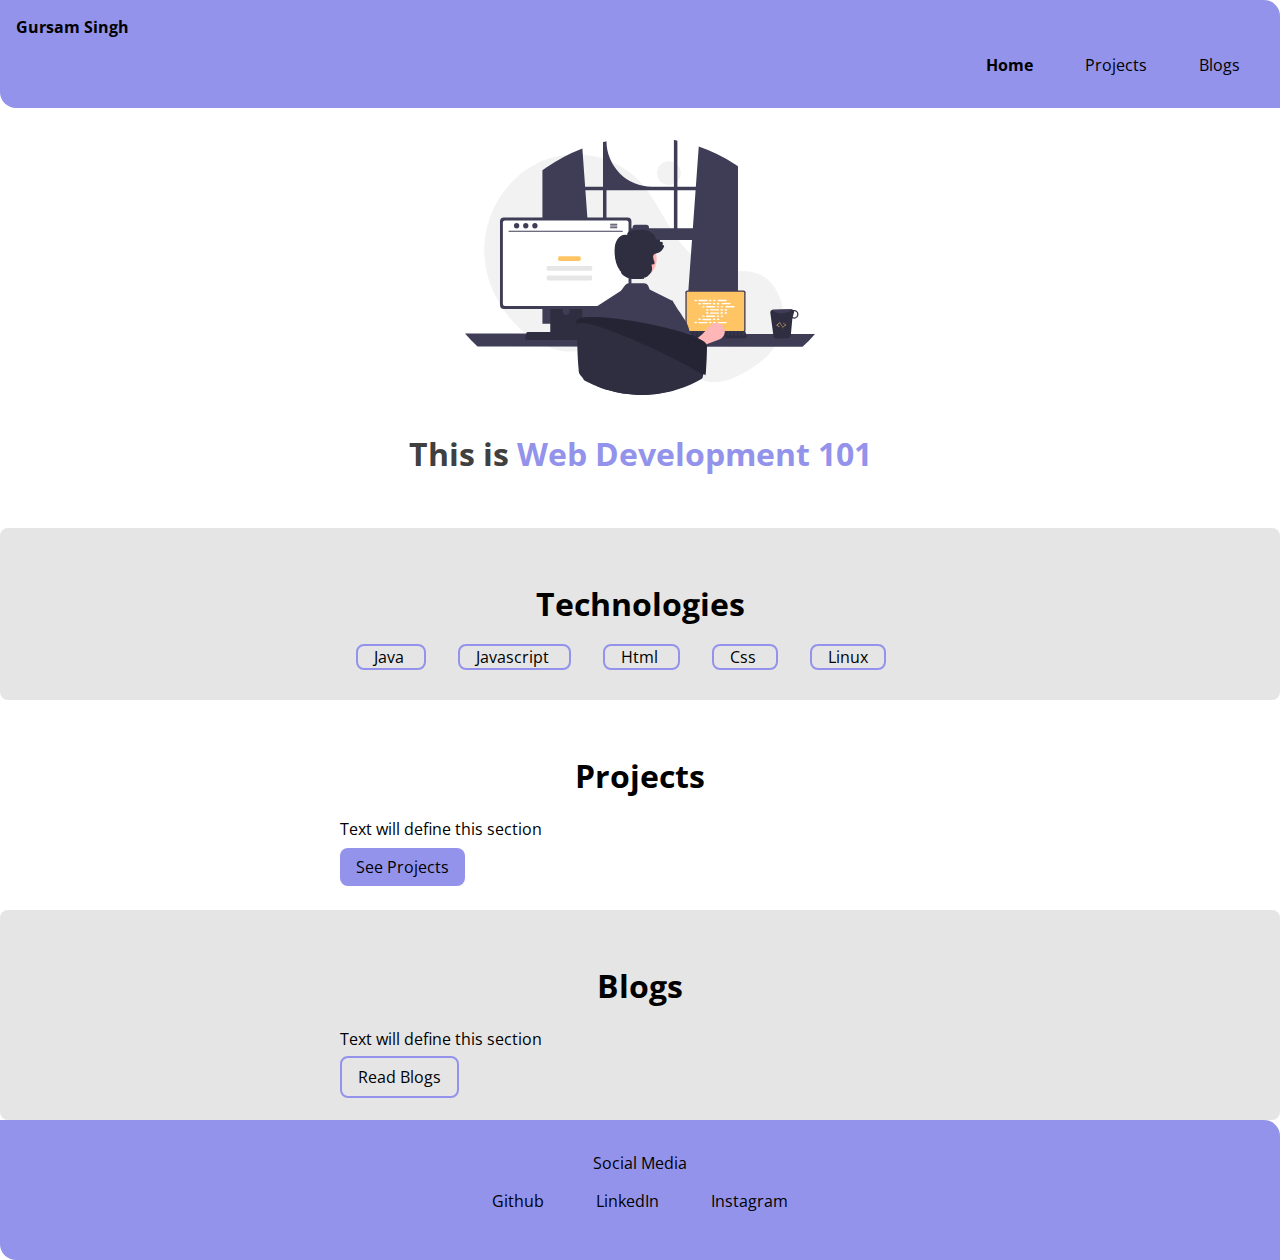
<file: index.html>
<!DOCTYPE html>
<html lang="en">
<head>
    <meta charset="UTF-8">
    <meta http-equiv="X-UA-Compatible" content="IE=edge">
    <meta name="viewport" content="width=device-width, initial-scale=1.0">
    <title>home page | Gursam Portfolio</title>
    <link rel="stylesheet" href="styles.css">
</head>
<body>
    <nav class="navigation container">
        <div class="nav-brand">Gursam Singh</div>
        <ul class="list-non-bullet nav-pills">
            <li class="list-item-inline">
                <a class="link link-active" href="/">Home</a>
            </li>

            <li class="list-item-inline">
                <a class="link" href="/projects.html">Projects</a>
            </li>

            <li class="list-item-inline">
                <a class="link" href="/blogs.html">Blogs</a>
            </li>

        </ul>
    </nav>

    <header class="header">
        <img class="header-image" src="/images/programming.svg" />
        <h1 class="header-heading">This is <span class="header-heading-inverted">Web Development 101</span></h1>

    </header>

    <section class="section section-background">
        <div class="container container-center">
            <h1>Technologies</h1>
                <li class="tech">
                    Java
                </li>
    
                <li class="tech">
                    Javascript
                </li>
    
                <li class="tech">
                    Html
                </li>
    
                <li class="tech">
                     Css
                </li>
    
                <li class="tech">
                    Linux
                </li>
            
        </div>

    </section>

    <section class="section">
        <div class="container container-center">
            <h1>Projects</h1>
            <p>Text will define this section</p>
            <a class="link link-primary" href="/projects.html">See Projects</a>
        </div>

    </section>

    <section class="section section-background">
        <div class="container container-center">
            <h1>Blogs</h1>
            <p>Text will define this section</p>
            <a class="link link-secondary" href="/blogs.html">Read Blogs</a>
        </div>

    </section>

    <footer class="footer">
        <div class="footer-header"> Social Media</div>
        <ul class="social-links list-non-bullet">
            <li class="list-item-inline">
                <a class="link" href="https://github.com/gursamSingh">Github</a></li>
            <li class="list-item-inline">
                <a class="link" href="/">LinkedIn</a></li>
            <li class="list-item-inline">
                <a class="link" href="/">Instagram</a></li>
        </ul>
    </footer>

    
</body>
</html>
</file>
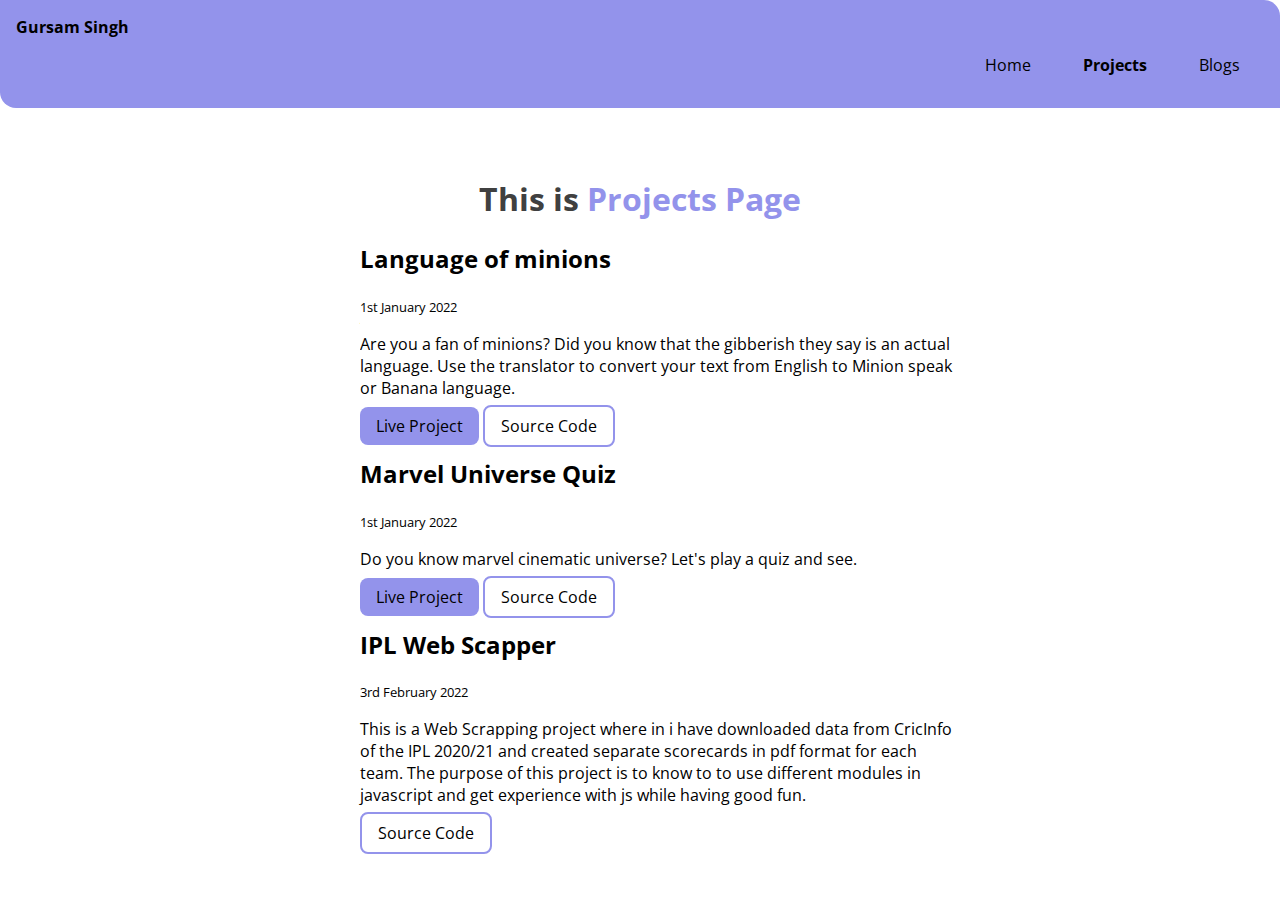
<file: projects.html>
<!DOCTYPE html>
<html lang="en">

<head>
    <meta charset="UTF-8">
    <meta http-equiv="X-UA-Compatible" content="IE=edge">
    <meta name="viewport" content="width=device-width, initial-scale=1.0">
    <title>Projects</title>
    <link rel="stylesheet" href="/styles.css">
</head>

<body>
    <nav class="navigation container">
        <div class="nav-brand">Gursam Singh</div>
        <ul class="list-non-bullet nav-pills">
            <li class="list-item-inline">
                <a class="link" href="/">Home</a>
            </li>

            <li class="list-item-inline">
                <a class="link link-active" href="/projects.html">Projects</a>
            </li>

            <li class="list-item-inline">
                <a class="link" href="/blogs.html">Blogs</a>
            </li>

        </ul>
    </nav>

    <header class="header">
        <h1 class="header-heading">This is <span class="header-heading-inverted">Projects Page</span></h1>

    <ul class="list-non-bullet">
        <li>
            <div class="container container-center">
                <h2>Language of minions</h2>
                <small>1st January 2022</small>
                <p>Are you a fan of minions? Did you know that the gibberish they say is an actual language. Use the translator to convert your text from English to Minion speak or Banana language.</p>

                <a class="link link-primary" href="https://language-banana.netlify.app">Live Project</a>
                <a class="link link-secondary" href="https://github.com/gursamSingh/banana-speak">Source Code</a>
            </div>
        </li>

        <li>
            <div class="container container-center">
                <h2>Marvel Universe Quiz</h2>
                <small>1st January 2022</small>
                <p>Do you know marvel cinematic universe? Let's play a quiz and see.</p>
                <a class="link link-primary" href="">Live Project</a>
                <a class="link link-secondary" href="">Source Code</a>
            </div>
        </li>

        <li>
            <div class="container container-center">
                <h2>IPL Web Scapper</h2>
                <small> 3rd February 2022</small>
                <p>This is a Web Scrapping project where in i have downloaded data from CricInfo of the IPL 2020/21 and created separate scorecards in pdf format for each team.
                    The purpose of this project is to know to to use different modules in javascript and get experience with js while having good fun.</p>

                <a class="link link-secondary" href="https://github.com/gursamSingh/CricInfo-Extractor">Source Code</a>
            </div>
        </li>

        
    </ul>

    </header>

</body>

</html>
</file>
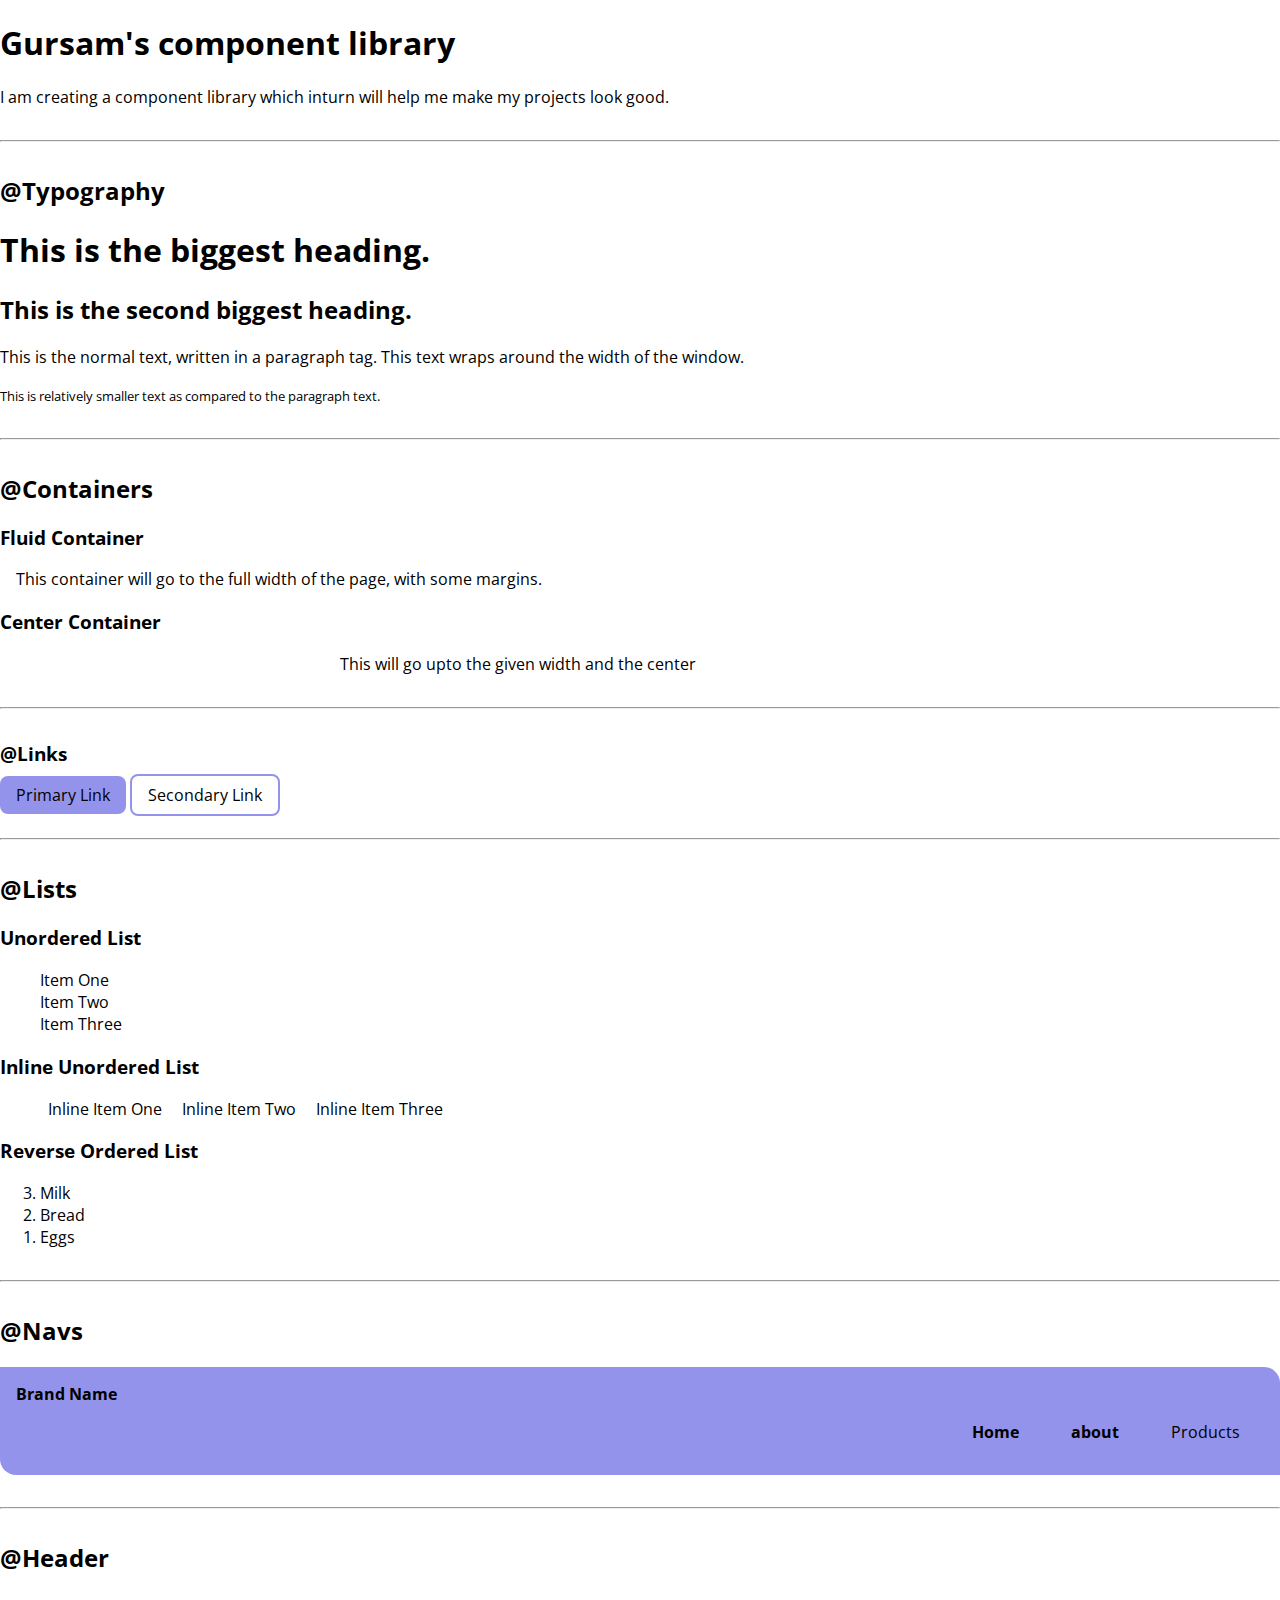
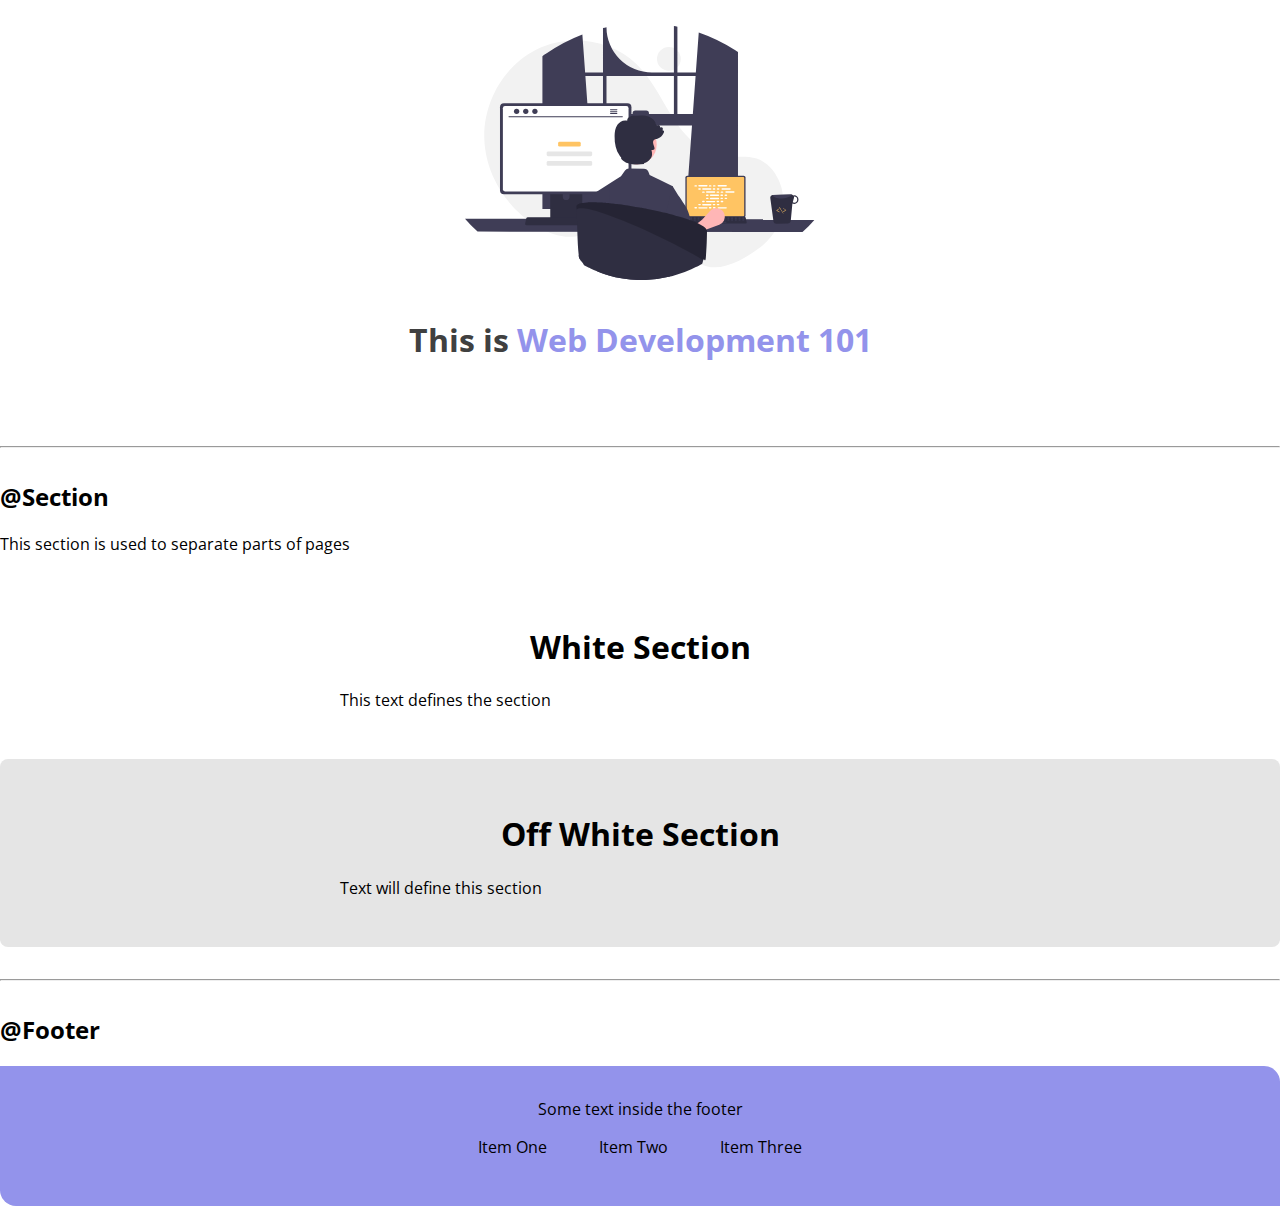
<file: lib/components.html>
<!DOCTYPE html>
<html lang="en">

<head>
    <meta charset="UTF-8">
    <meta http-equiv="X-UA-Compatible" content="IE=edge">
    <meta name="viewport" content="width=device-width, initial-scale=1.0">
    <title>Component Library</title>
    <link href="/styles.css" rel="stylesheet" />

</head>

<body>
    <h1>Gursam's component library</h1>
    <p>I am creating a component library which inturn will help me make my projects look good.</p>

    <hr>

    <h2>@Typography</h2>
    <h1>This is the biggest heading.</h1>
    <h2>This is the second biggest heading.</h2>
    <p>This is the normal text, written in a paragraph tag. This text wraps around the width of the window.</p>

    <Small>This is relatively smaller text as compared to the paragraph text.</Small>

    <hr>

    <h2>@Containers</h2>
    <h3>Fluid Container</h3>
    <div class="container">This container will go to the full width of the page, with some margins.</div>

    <h3>Center Container</h3>
    <div class="container container-center">This will go upto the given width and the center </div>

    <hr>

    <h3>@Links</h3>
    <a class="link link-primary" href="/">Primary Link</a>
    <a class="link link-secondary" href="/">Secondary Link</a>

    <hr>

    <h2>@Lists</h2>
    <h3>Unordered List</h3>

    <ul class="list-non-bullet">
        <li>Item One</li>
        <li>Item Two</li>
        <li>Item Three</li>
    </ul>

    <h3>Inline Unordered List</h3>

    <ul class="list-non-bullet">
        <li class="list-item-inline">Inline Item One</li>
        <li class="list-item-inline">Inline Item Two</li>
        <li class="list-item-inline">Inline Item Three</li>
    </ul>

    <h3>Reverse Ordered List</h3>
    <ol reversed>
        <li>Milk</li>
        <li>Bread</li>
        <li>Eggs</li>
    </ol>

    <hr>

    <h2>@Navs</h2>

    <nav class="navigation container">
        <div class="nav-brand">Brand Name</div>
        <ul class="list-non-bullet nav-pills">
            <li class="list-item-inline">
                <a class="link link-active" href="/">Home</a>
            </li>

            <li class="list-item-inline">
                <a class="link link-active" href="/">about</a>
            </li>

            <li class="list-item-inline">
                <a class="link" href="/">Products</a>
            </li>

        </ul>
    </nav>

    <hr>

    <h2>@Header</h2>

    <header class="header">
        <img class="header-image" src="/images/programming.svg" />
        <h1 class="header-heading">This is <span class="header-heading-inverted">Web Development 101</span></h1>

    </header>

    <hr>

    <h2>@Section</h2>
    <p>This section is used to separate parts of pages</p>
    <section class="section">
        <div class="container container-center">
            <h1>White Section</h1>
            <p>This text defines the section</p>
        </div>

    </section>

    <section class="section section-background">
        <div class="container container-center">
            <h1> Off White Section</h1>
            <p>Text will define this section</p>
        </div>

    </section>

    <hr>
    <h2>@Footer</h2>
    <footer class="footer">
        <div class="footer-header"> Some text inside the footer</div>
        <ul class="social-links list-non-bullet">
            <li class="list-item-inline">
                <a class="link" href="/">Item One</a></li>
            <li class="list-item-inline">
                <a class="link" href="/">Item Two</a></li>
            <li class="list-item-inline">
                <a class="link" href="/">Item Three</a></li>
        </ul>
    </footer>






</body>

</html>
̉
</file>
<file: styles.css>
@import url('https://fonts.googleapis.com/css2?family=Open+Sans:wght@300;400&display=swap');

:root{
    --primary-color: #9393eb;    ;
    --secondary-color: #404040;
    --bg-color: #e5e5e5;

}


body {
    font-family: 'Open Sans', sans-serif;
    margin: 0px;
}

hr{
    margin: 2rem 0rem;
}

.container{
    padding-left: 1rem;
    padding-right: 1rem;
}

.container-center{
    max-width: 600px;
    margin: auto;
}

.link{
    text-decoration: none;
    padding: 0.5rem 1rem;
}

.link-primary{
    background-color: var(--primary-color);
    border-radius: 0.5rem;
    color:black;
}

.link-secondary{
    color: black;
    border-radius: 0.5rem;
    border: 2px solid var(--primary-color);
}
.list-non-bullet{
    list-style: none;
}


.list-item-inline{
    display: inline;
    padding: 0rem 0.5rem;
}

.navigation{
    background-color: var(--primary-color);
    padding:1rem;
    border-bottom-left-radius:1rem ;
    border-top-right-radius:1rem ;
}


.navigation .nav-pills{
    text-align: right;
}

.navigation .nav-brand{
    font-weight: bold;
}

.navigation .link{
color: black;
text-align: right;
}

.navigation .link-active{
    font-weight: bold;
}

.header{
    padding: 2rem;
}

.header .header-image{
    max-width: 350px;
    display: block;
    margin: auto;
}

.header .header-heading{
    padding-top: 1rem;
    text-align: center;
    font-weight: bolder;
    color: var(--secondary-color);
}

.header .header-heading .header-heading-inverted{
    color: var(--primary-color);
}

.section{
    padding: 2rem;
}

.section h1 {
    text-align: center;
}

.section-background{
    background-color: var(--bg-color);
    border-radius: 0.5rem;
}

.footer{
    background-color: var(--primary-color);
    padding: 2rem 1rem;
    text-align: center;
    color: black;
    border-bottom-left-radius: 1rem;
    border-top-right-radius: 1rem;


}

.footer .link{
    color: black;

}
.footer ul{
    padding-inline-start: 0px;
}

.tech {
    display: inline;
    padding: 0rem 1rem;
    border-radius: 0.5rem;
    border: 2px solid var(--primary-color);
    margin: 1rem;

}
</file>
